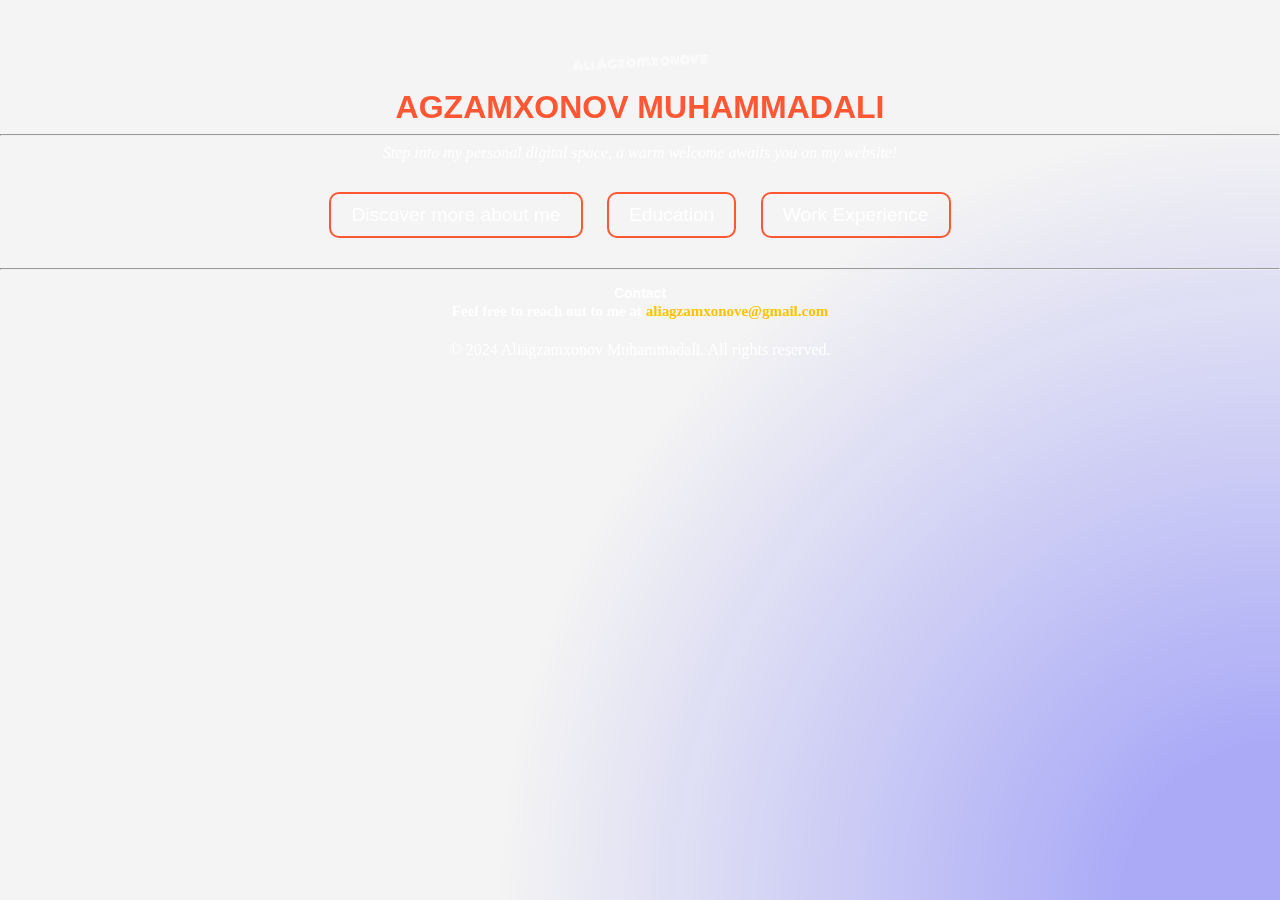
<file: index.html>
<!DOCTYPE html>
<html lang="en">

<head>
    <meta charset="UTF-8">
    <meta name="viewport" content="width=device-width, initial-scale=1.0">
    <link rel="stylesheet" href="./css/style.css">
    <title>Document</title>
</head>

<body>
    <!DOCTYPE html>
    <html lang="en">

    <head>
        <meta charset="UTF-8">
        <meta name="viewport" content="width=device-width, initial-scale=1.0">
        <title>Aliagzam</title>

    </head>

    <body>

        <!-- Анимированный фон с круговой анимацией -->
        <div class="background"></div>

        <header>
            <img src="./images/Picsart_24-01-26_17-03-22-889-1.png" alt="Логотип" class="logo">
            <h1>AGZAMXONOV MUHAMMADALI</h1>
            <hr>
            <p><i>Step into my personal digital space, a warm welcome awaits you on my website!</i></p>
        </header>

        <section>
            <!-- Кнопки -->
            <div class="button-wrapper">
                <a href="./about.html">
                    <button class="btn_in">
                        Discover more about me
                    </button>
                  
                </a>
            </div>
            <div class="button-wrapper">
                <a href="./education.html">
                    <button class="btn_in">
                        Education
                    </button>
                </a>
            </div>
            <div class="button-wrapper">
                <a href="./work.html">
                    <button class="btn_in">
                        Work Experience
                    </button>
                </a>
            </div>
        </section>

        <hr>
        <h3><sub>Contact</sub>
            <p><small>Feel free to reach out to me at <a
                        href="mailto:aliagzamxonove@gmail.com">aliagzamxonove@gmail.com</small></a></p>
        </h3>

        <footer>
            <p>&copy; 2024 Aliagzamxonov Muhammadali. All rights reserved.</p>
        </footer>

    </body>

    </html>
</body>

</html>
</file>
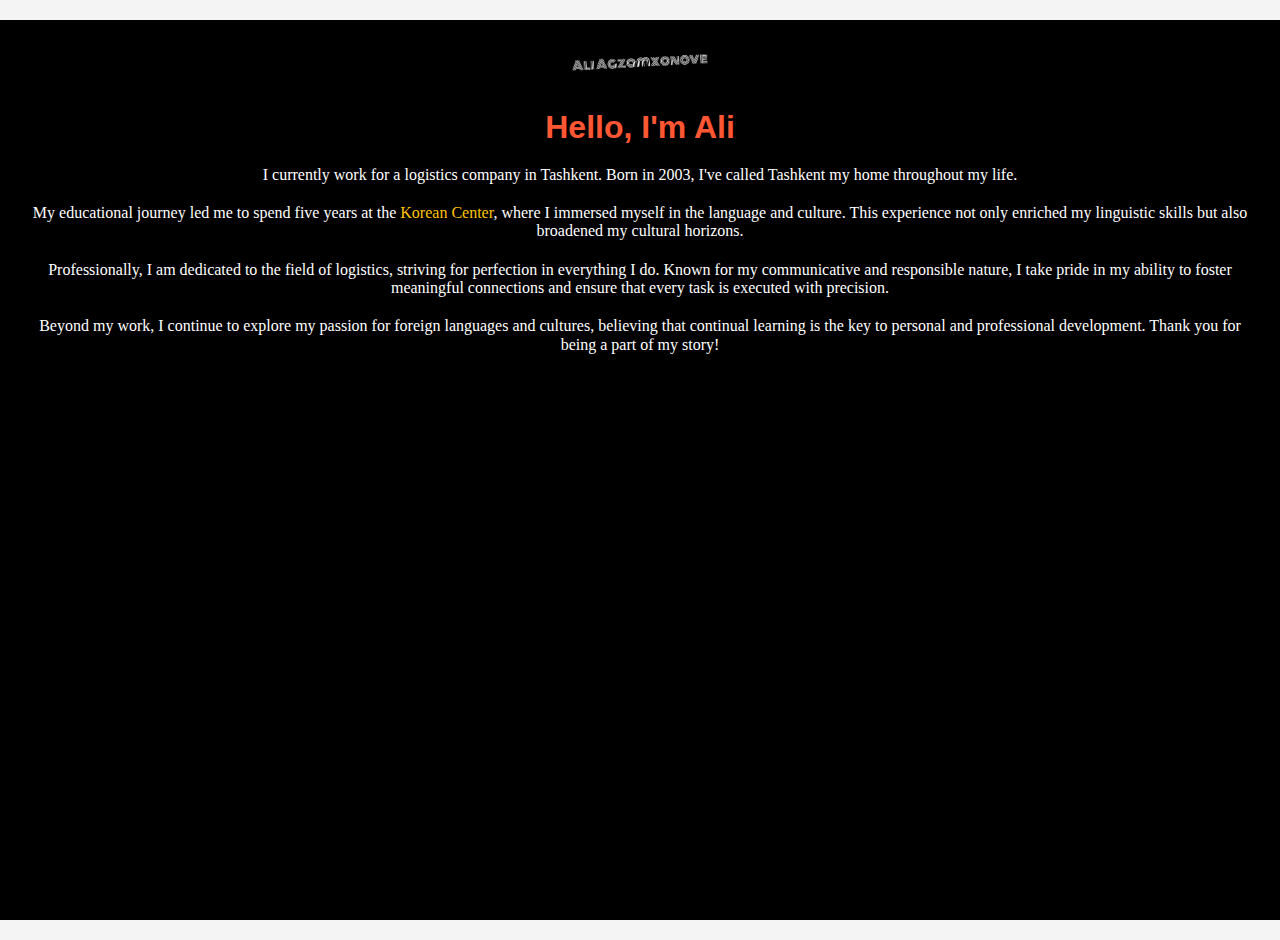
<file: about.html>
<!DOCTYPE html>
<html lang="en">

<head>
    <meta charset="UTF-8">
    <meta name="viewport" content="width=device-width, initial-scale=1.0">
    <link rel="stylesheet" href="./css/style.css">
    <title>Document</title>
</head>

<body>
    <section class="about_section">
        <div class="about_container">
            <img src="./images/Picsart_24-01-26_17-03-22-889-1.png" alt="Логотип" class="logo">
    
            <div class="content">
                <h2>Hello, I'm Ali</h2>
                <p>I currently work for a logistics company in Tashkent. Born in 2003, I've called Tashkent my home
                    throughout
                    my life.</p>
                <p>My educational journey led me to spend five years at the <a href="https://www.tashkec.uz/"
                        target="_blank" title="Korean Education Center in Tashkent">Korean Center</a>, where I immersed
                    myself in the language
                    and culture. This experience not only enriched my linguistic skills but also broadened my cultural
                    horizons.
                </p>
                <p>Professionally, I am dedicated to the field of logistics, striving for perfection in everything I do.
                    Known
                    for my communicative and responsible nature, I take pride in my ability to foster meaningful connections
                    and
                    ensure that every task is executed with precision.</p>
                <p>Beyond my work, I continue to explore my passion for foreign languages and cultures, believing that
                    continual
                    learning is the key to personal and professional development. Thank you for being a part of my story!
                </p>
            </div>
        </div>  
    </section>
    
</body>

</html>
</file>
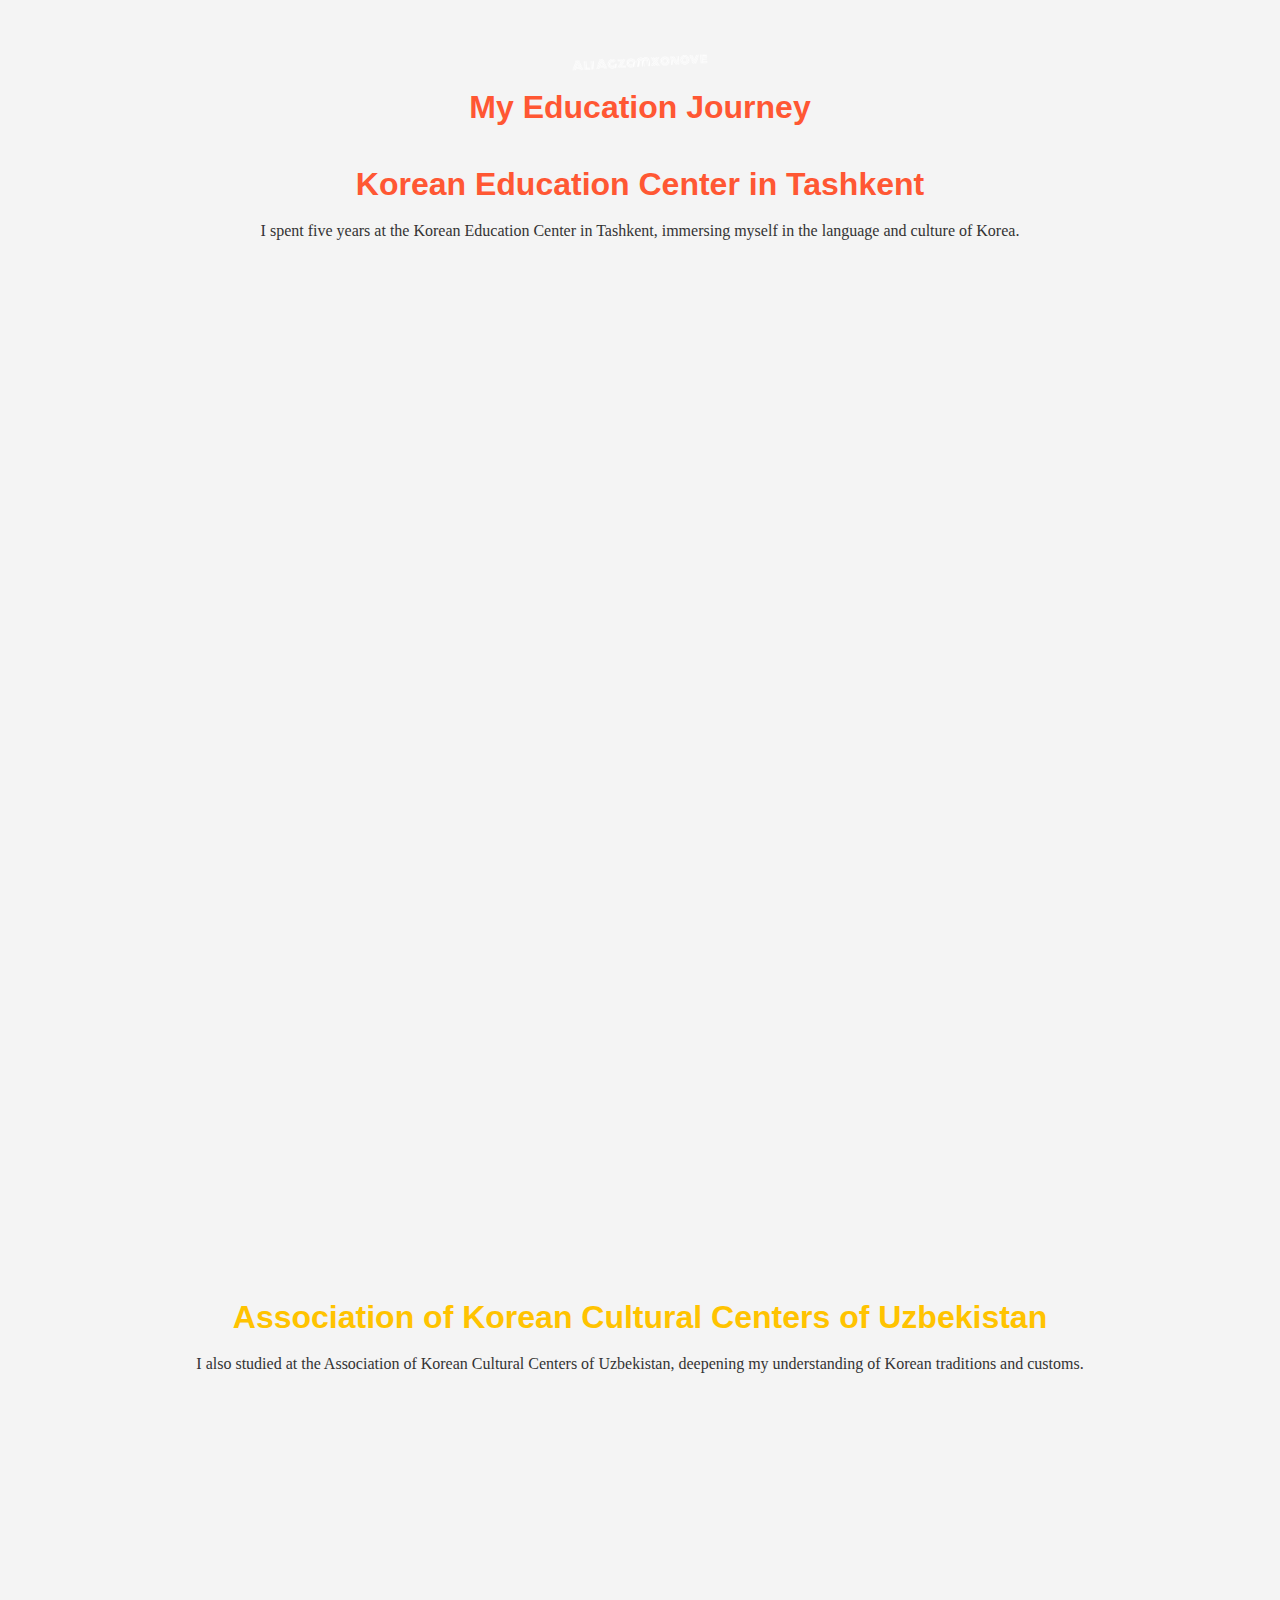
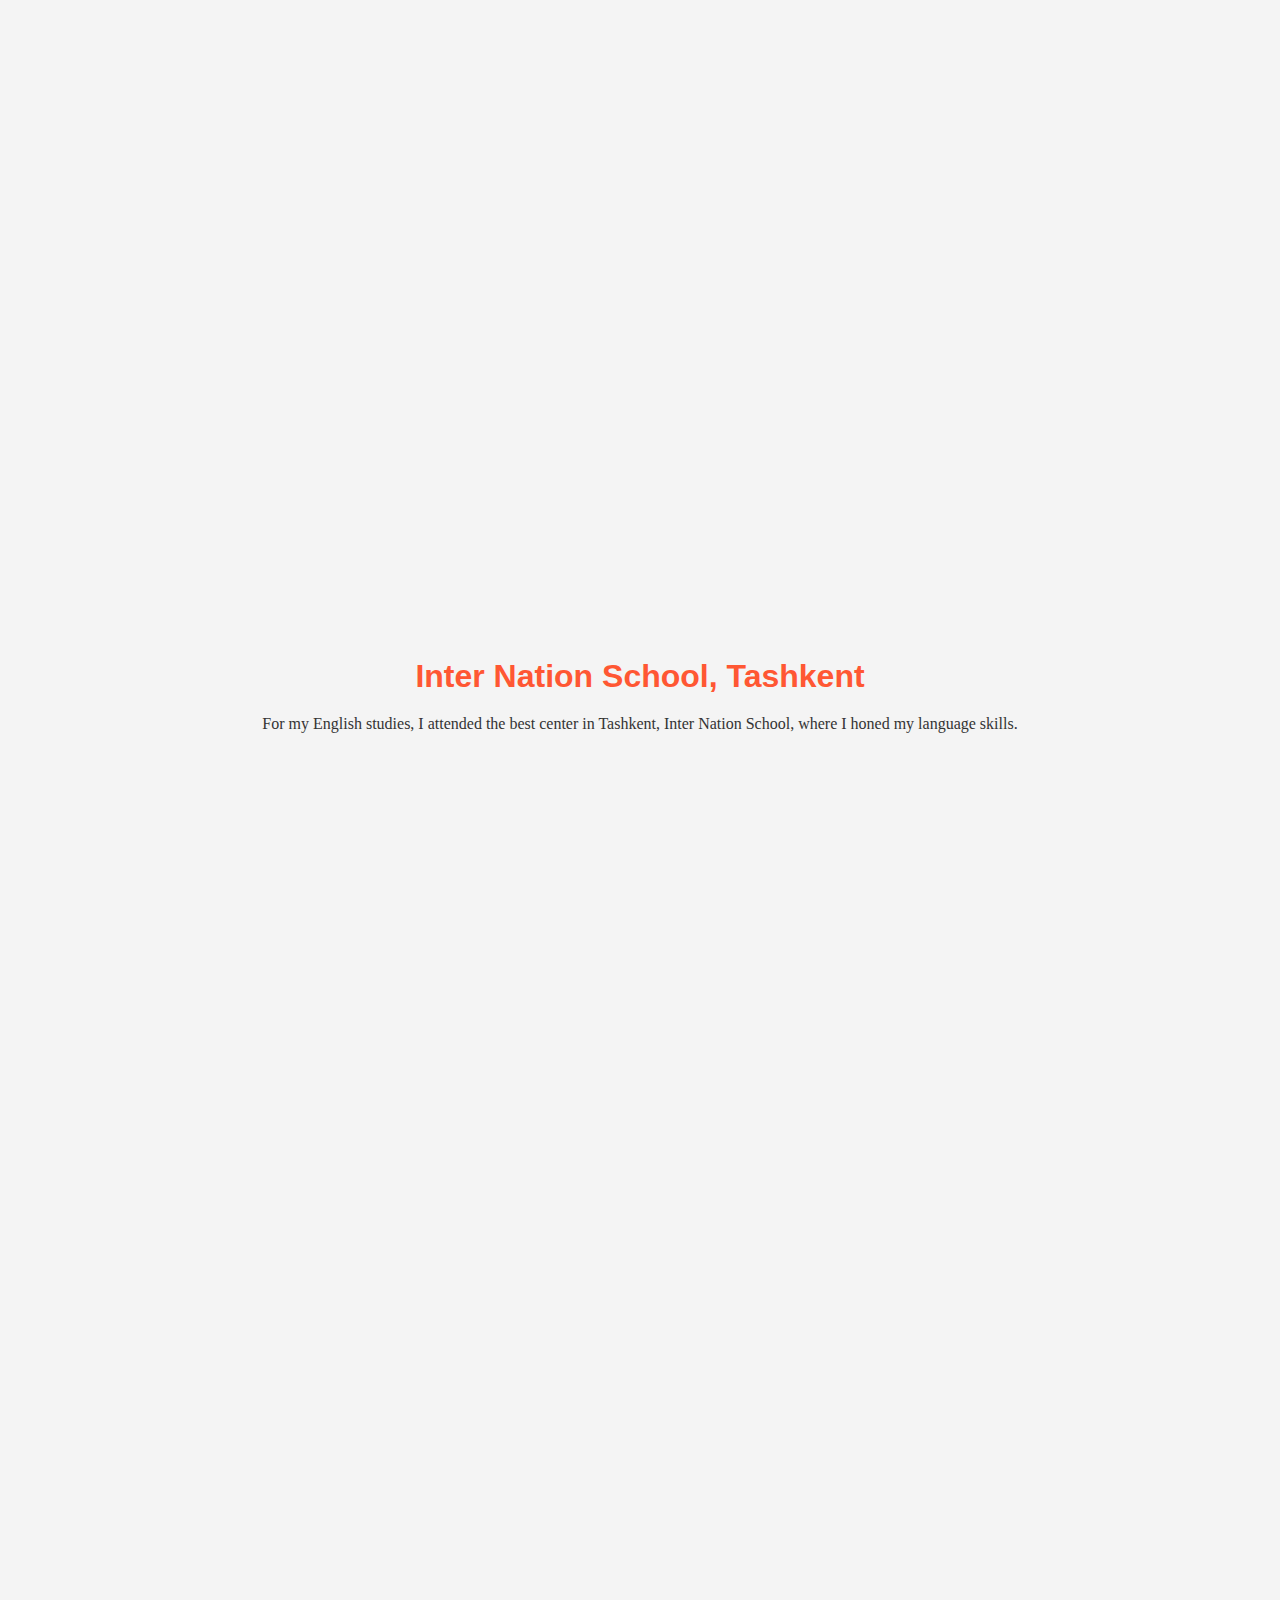
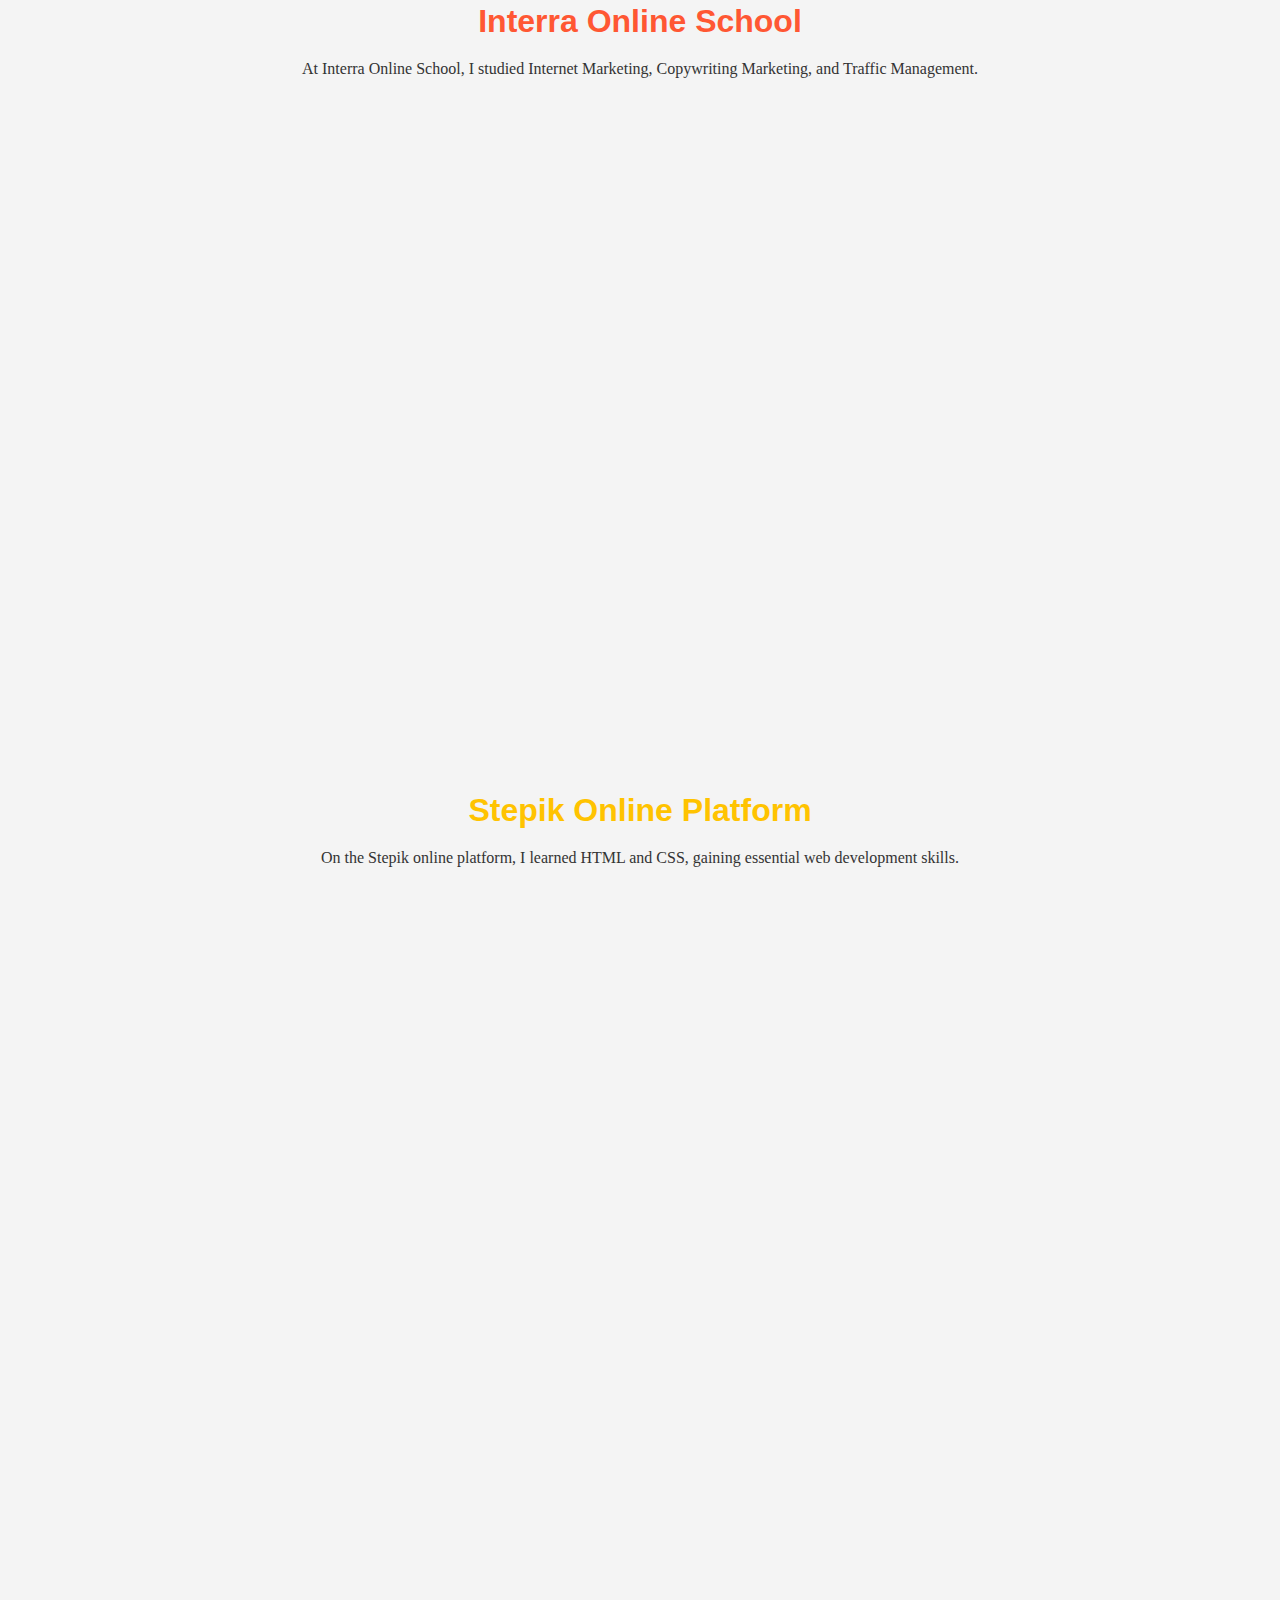
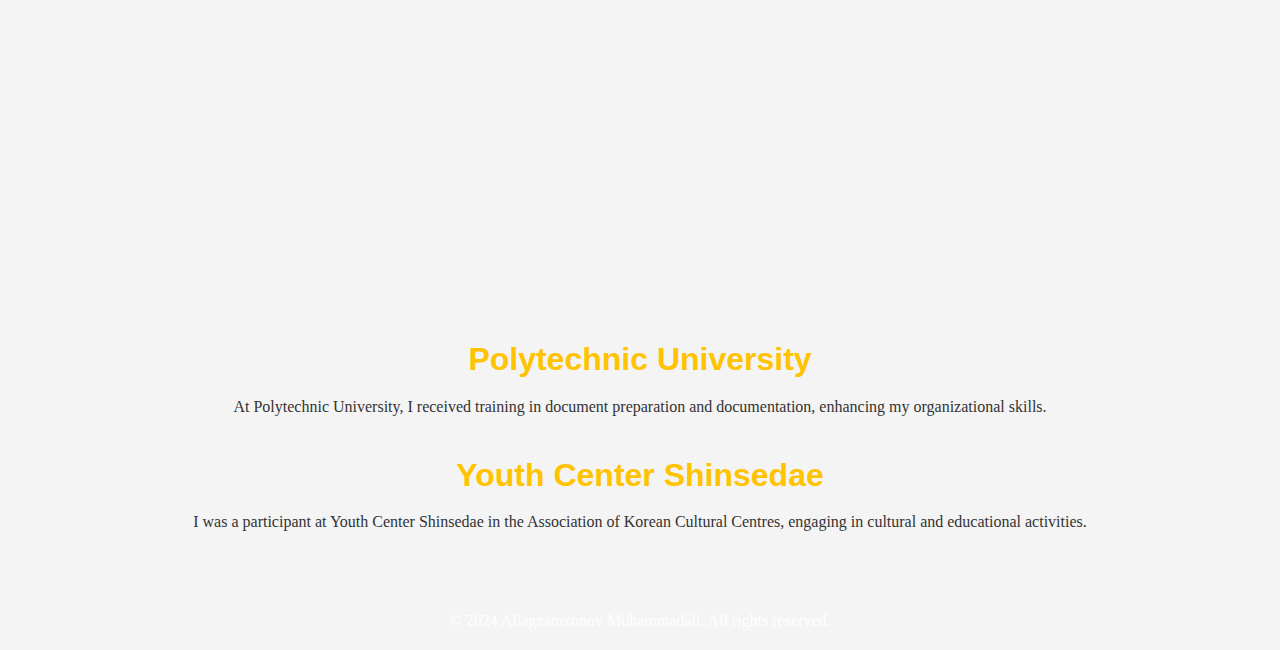
<file: education.html>
<!DOCTYPE html>
<html lang="en">

<head>
    <meta charset="UTF-8">
    <meta name="viewport" content="width=device-width, initial-scale=1.0">
    <link rel="stylesheet" href="./css/style.css">
    <title>Education</title>
</head>

<body>

    <header>
        <img src="./images/Picsart_24-01-26_17-03-22-889-1.png" alt="Логотип" class="logo">
        <h1>My Education Journey</h1>
    </header>

    <div class="content">

        <div class="education-item">
            <h2><a href="https://tashkec.uz/" target="_blank">Korean Education Center in Tashkent</a></h2>
            <p>I spent five years at the Korean Education Center in Tashkent, immersing myself in the language and
                culture of Korea.</p>
            <div class="photos">
                <img src="./images/IMG_20240526_094129_382.jpg" alt="Korean Center Photo 1">
                <img src="./images/IMG_20240526_094106_549.jpg" alt="Korean Center Photo 2">
            </div>
        </div>

        <div class="education-item">
            <h2>Association of Korean Cultural Centers of Uzbekistan</h2>
            <p>I also studied at the Association of Korean Cultural Centers of Uzbekistan, deepening my understanding of
                Korean traditions and customs.</p>
            <div class="photos">
                <img src="./images/IMG_20240526_094526_283.jpg" alt="Association Culture Photo 1">
            </div>
        </div>

        <div class="education-item">
            <h2><a href="https://inter-nation.uz/" target="_blank">Inter Nation School, Tashkent</a></h2>
            <p>For my English studies, I attended the best center in Tashkent, Inter Nation School, where I honed my
                language skills.</p>
            <div class="photos">
                <img src="./images/tab-img-1.webp" alt="Inter Nation School Photo 1">
                <img src="./images/IMG_20220930_202615.jpg" alt="Inter Nation School Photo 2">
            </div>
        </div>

        <div class="education-item">
            <h2><a href="https://www.interra.bz/" target="_blank">Interra Online School</a></h2>
            <p>At Interra Online School, I studied Internet Marketing, Copywriting Marketing, and Traffic Management.
            </p>
            <div class="photos">
                <img src="./images/IMG_20240526_095334_684.jpg" alt="Interra Online School Photo 1">
            </div>
        </div>

        <div class="education-item">
            <h2>Stepik Online Platform</h2>
            <p>On the Stepik online platform, I learned HTML and CSS, gaining essential web development skills.</p>
            <div class="photos">
                <img src="./images/stepik_logotype_square_white.png" alt="Stepik Photo 1">
            </div>
        </div>

        <div class="education-item">
            <h2>Polytechnic University</h2>
            <p>At Polytechnic University, I received training in document preparation and documentation, enhancing my
                organizational skills.</p>

        </div>

        <div class="education-item">
            <h2>Youth Center Shinsedae</h2>
            <p>I was a participant at Youth Center Shinsedae in the Association of Korean Cultural Centres, engaging in
                cultural and educational activities.</p>

        </div>

    </div>

    <footer>
        <p>&copy; 2024 Aliagzamxonov Muhammadali. All rights reserved.</p>
    </footer>

</body>

</html>
</file>
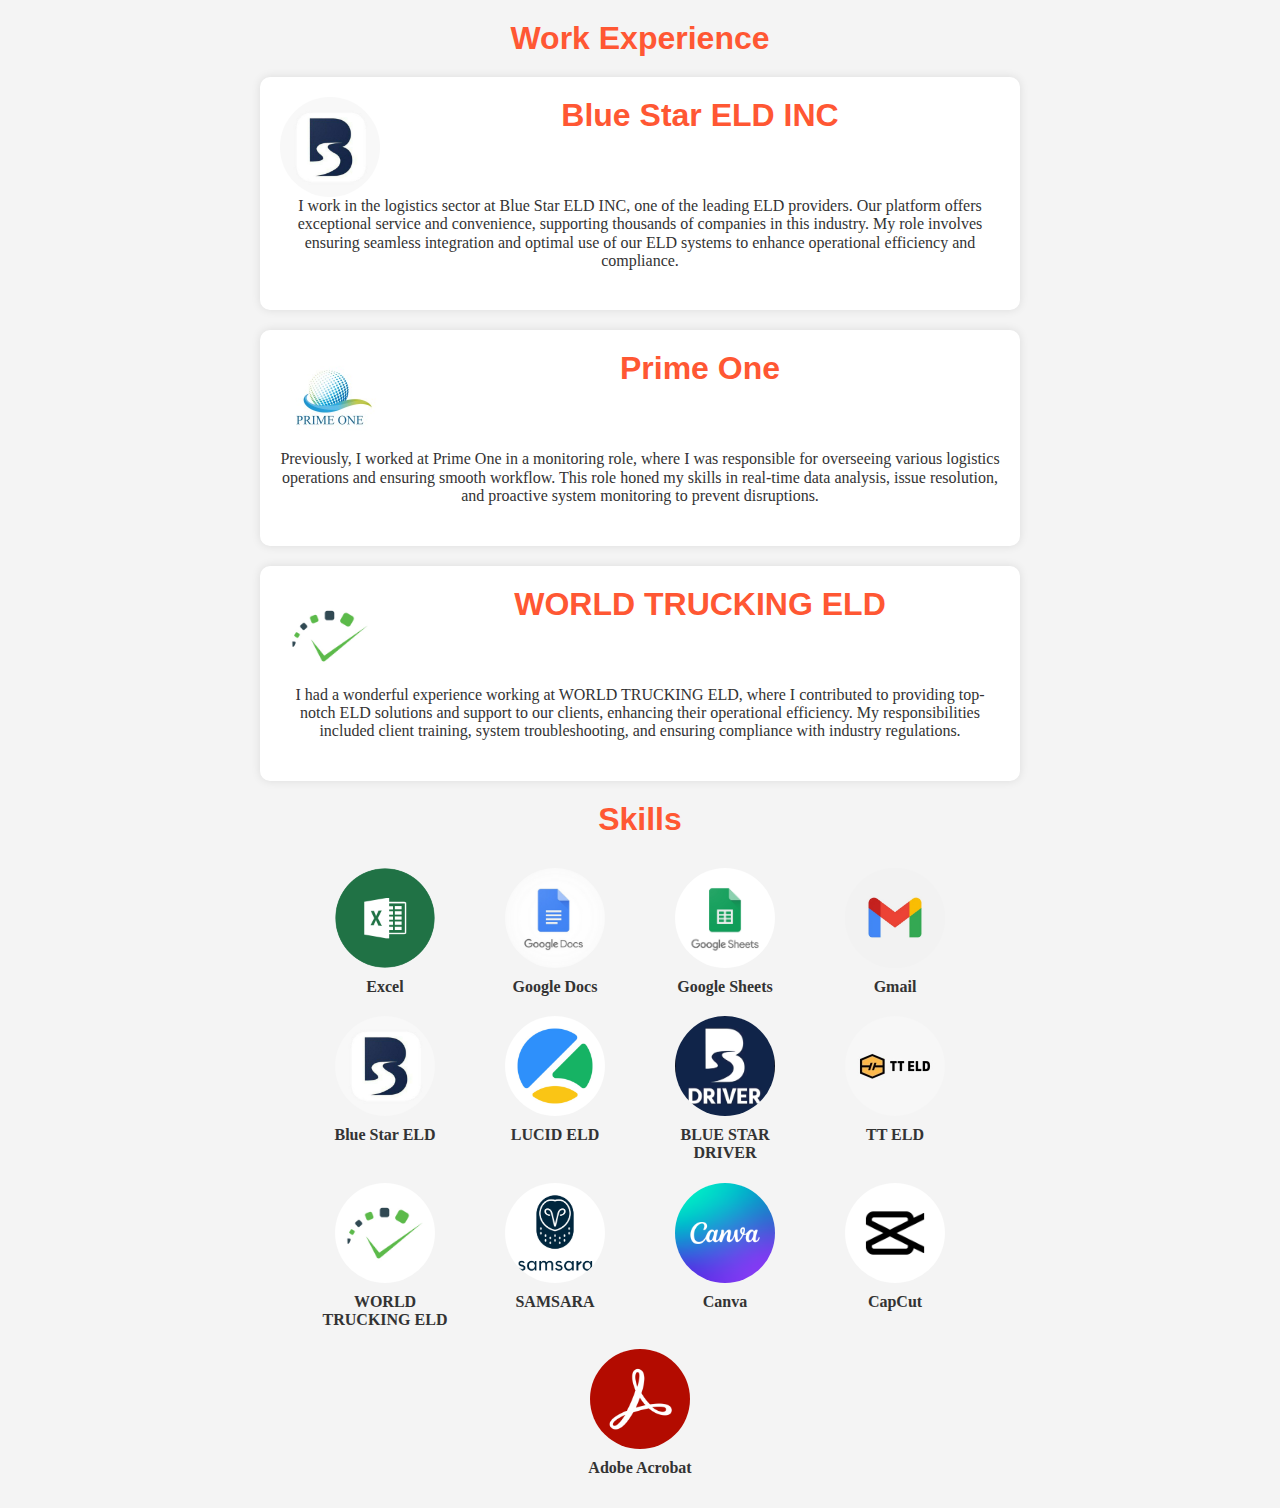
<file: work.html>
<!DOCTYPE html>
<html lang="en">
<head>
    <meta charset="UTF-8">
    <meta name="viewport" content="width=device-width, initial-scale=1.0">
    <title>Work Experience and Skills</title>
    <link rel="stylesheet" href="./css/style.css">
</head>
<body>

    <div class="container">
        <h1>Work Experience</h1>

        <div class="experience" onclick="window.location.href='https://bluestareld.com/'" style="cursor:pointer;">
            <img src="./images/IMG_20240526_122617_726.jpg" alt="Blue Star ELD INC">
            <h2>Blue Star ELD INC</h2>
            <p>
                I work in the logistics sector at Blue Star ELD INC, one of the leading ELD providers. Our platform offers exceptional service and convenience, supporting thousands of companies in this industry. My role involves ensuring seamless integration and optimal use of our ELD systems to enhance operational efficiency and compliance.
            </p>
        </div>

        <div class="experience" onclick="window.location.href='https://callprimeone.com/'" style="cursor:pointer;">
           <img src="./images/call_prime_one_logo.jpeg" alt="call_prime_one_logo">
            <h2>Prime One</h2>
            <p>
                Previously, I worked at Prime One in a monitoring role, where I was responsible for overseeing various logistics operations and ensuring smooth workflow. This role honed my skills in real-time data analysis, issue resolution, and proactive system monitoring to prevent disruptions.
            </p>
        </div>

        <div class="experience" onclick="window.location.href='https://www.worldtruckingeld.com/'" style="cursor:pointer;">
            <img src="./images/512x512bb.jpg" alt="WORLD TRUCKING ELD">
            <h2>WORLD TRUCKING ELD</h2>
            <p>
                I had a wonderful experience working at WORLD TRUCKING ELD, where I contributed to providing top-notch ELD solutions and support to our clients, enhancing their operational efficiency. My responsibilities included client training, system troubleshooting, and ensuring compliance with industry regulations.
            </p>
        </div>

        <h1>Skills</h1>

        <div class="skills">
            <div class="skill">
                <img src="./images/6577ba52ca4c394d886459fe_excel.png" alt="Excel">
                <p>Excel</p>
            </div>
            <div class="skill">
                <img src="./images/1200_68-sixteen_nine.jpg" alt="Google Docs">
                <p>Google Docs</p>
            </div>
            <div class="skill">
                <img src="./images/google-sheets-blog-banner.png" alt="Google Sheets">
                <p>Google Sheets</p>
            </div>
            <div class="skill">
                <img src="./images/Gmail.jpg" alt="Gmail">
                <p>Gmail</p>
            </div>
            <div class="skill">
                <img src="./images/IMG_20240526_122617_726.jpg" alt="Blue Star ELD">
                <p>Blue Star ELD</p>
            </div>
            <div class="skill">
                <img src="./images/IMG_20240526_132108_202.jpg" alt="LUCID ELD">
                <p>LUCID ELD</p>
            </div>
            <div class="skill">
                <img src="./images/Screenshot_2024-05-26-13-22-24-115_com.android.vending-edit.jpg" alt="BLUE STAR DRIVER">
                <p>BLUE STAR DRIVER</p>
            </div>
            <div class="skill">
                <img src="./images/tt_eld_logo.jpeg" alt="TT ELD">
                <p>TT ELD</p>
            </div>
            <div class="skill">
                <img src="./images/512x512bb.jpg" alt="WORLD TRUCKING ELD">
                <p>WORLD TRUCKING ELD</p>
            </div>
            <div class="skill">
                <img src="./images/Samsara_Vertical_Logo_Navy.jpg" alt="SAMSARA">
                <p>SAMSARA</p>
            </div>
            <div class="skill">
                <img src="./images/image_canva.png" alt="Canva">
                <p>Canva</p>
            </div>
            <div class="skill">
                <img src="./images/00e02S050x591.v1632757092.png" alt="CapCut">
                <p>CapCut</p>
            </div>
            <div class="skill">
                <img src="./images/image_adobe.png" alt="Adobe Acrobat">
                <p>Adobe Acrobat</p>
            </div>
        </div>
    </div>

</body>
</html>
</file>
<file: css/style.css>
@charset "UTF-8";
/*! normalize.css v8.0.1 | MIT License | github.com/necolas/normalize.css */
/* Document
   ========================================================================== */
/**
 * 1. Correct the line height in all browsers.
 * 2. Prevent adjustments of font size after orientation changes in iOS.
 */
html {
  line-height: 1.15; /* 1 */
  -webkit-text-size-adjust: 100%; /* 2 */
}

/* Sections
   ========================================================================== */
/**
 * Remove the margin in all browsers.
 */
body {
  margin: 0;
}

/**
 * Render the `main` element consistently in IE.
 */
main {
  display: block;
}

/**
 * Correct the font size and margin on `h1` elements within `section` and
 * `article` contexts in Chrome, Firefox, and Safari.
 */
h1 {
  font-size: 2em;
  margin: 0.67em 0;
}

/* Grouping content
   ========================================================================== */
/**
 * 1. Add the correct box sizing in Firefox.
 * 2. Show the overflow in Edge and IE.
 */
hr {
  box-sizing: content-box; /* 1 */
  height: 0; /* 1 */
  overflow: visible; /* 2 */
}

/**
 * 1. Correct the inheritance and scaling of font size in all browsers.
 * 2. Correct the odd `em` font sizing in all browsers.
 */
pre {
  font-family: monospace, monospace; /* 1 */
  font-size: 1em; /* 2 */
}

/* Text-level semantics
   ========================================================================== */
/**
 * Remove the gray background on active links in IE 10.
 */
a {
  background-color: transparent;
}

/**
 * 1. Remove the bottom border in Chrome 57-
 * 2. Add the correct text decoration in Chrome, Edge, IE, Opera, and Safari.
 */
abbr[title] {
  border-bottom: none; /* 1 */
  text-decoration: underline; /* 2 */
  -webkit-text-decoration: underline dotted;
          text-decoration: underline dotted; /* 2 */
}

/**
 * Add the correct font weight in Chrome, Edge, and Safari.
 */
b,
strong {
  font-weight: bolder;
}

/**
 * 1. Correct the inheritance and scaling of font size in all browsers.
 * 2. Correct the odd `em` font sizing in all browsers.
 */
code,
kbd,
samp {
  font-family: monospace, monospace; /* 1 */
  font-size: 1em; /* 2 */
}

/**
 * Add the correct font size in all browsers.
 */
small {
  font-size: 80%;
}

/**
 * Prevent `sub` and `sup` elements from affecting the line height in
 * all browsers.
 */
sub,
sup {
  font-size: 75%;
  line-height: 0;
  position: relative;
  vertical-align: baseline;
}

sub {
  bottom: -0.25em;
}

sup {
  top: -0.5em;
}

/* Embedded content
   ========================================================================== */
/**
 * Remove the border on images inside links in IE 10.
 */
img {
  border-style: none;
}

/* Forms
   ========================================================================== */
/**
 * 1. Change the font styles in all browsers.
 * 2. Remove the margin in Firefox and Safari.
 */
button,
input,
optgroup,
select,
textarea {
  font-family: inherit; /* 1 */
  font-size: 100%; /* 1 */
  line-height: 1.15; /* 1 */
  margin: 0; /* 2 */
}

/**
 * Show the overflow in IE.
 * 1. Show the overflow in Edge.
 */
button,
input { /* 1 */
  overflow: visible;
}

/**
 * Remove the inheritance of text transform in Edge, Firefox, and IE.
 * 1. Remove the inheritance of text transform in Firefox.
 */
button,
select { /* 1 */
  text-transform: none;
}

/**
 * Correct the inability to style clickable types in iOS and Safari.
 */
button,
[type=button],
[type=reset],
[type=submit] {
  -webkit-appearance: button;
}

/**
 * Remove the inner border and padding in Firefox.
 */
button::-moz-focus-inner,
[type=button]::-moz-focus-inner,
[type=reset]::-moz-focus-inner,
[type=submit]::-moz-focus-inner {
  border-style: none;
  padding: 0;
}

/**
 * Restore the focus styles unset by the previous rule.
 */
button:-moz-focusring,
[type=button]:-moz-focusring,
[type=reset]:-moz-focusring,
[type=submit]:-moz-focusring {
  outline: 1px dotted ButtonText;
}

/**
 * Correct the padding in Firefox.
 */
fieldset {
  padding: 0.35em 0.75em 0.625em;
}

/**
 * 1. Correct the text wrapping in Edge and IE.
 * 2. Correct the color inheritance from `fieldset` elements in IE.
 * 3. Remove the padding so developers are not caught out when they zero out
 *    `fieldset` elements in all browsers.
 */
legend {
  box-sizing: border-box; /* 1 */
  color: inherit; /* 2 */
  display: table; /* 1 */
  max-width: 100%; /* 1 */
  padding: 0; /* 3 */
  white-space: normal; /* 1 */
}

/**
 * Add the correct vertical alignment in Chrome, Firefox, and Opera.
 */
progress {
  vertical-align: baseline;
}

/**
 * Remove the default vertical scrollbar in IE 10+.
 */
textarea {
  overflow: auto;
}

/**
 * 1. Add the correct box sizing in IE 10.
 * 2. Remove the padding in IE 10.
 */
[type=checkbox],
[type=radio] {
  box-sizing: border-box; /* 1 */
  padding: 0; /* 2 */
}

/**
 * Correct the cursor style of increment and decrement buttons in Chrome.
 */
[type=number]::-webkit-inner-spin-button,
[type=number]::-webkit-outer-spin-button {
  height: auto;
}

/**
 * 1. Correct the odd appearance in Chrome and Safari.
 * 2. Correct the outline style in Safari.
 */
[type=search] {
  -webkit-appearance: textfield; /* 1 */
  outline-offset: -2px; /* 2 */
}

/**
 * Remove the inner padding in Chrome and Safari on macOS.
 */
[type=search]::-webkit-search-decoration {
  -webkit-appearance: none;
}

/**
 * 1. Correct the inability to style clickable types in iOS and Safari.
 * 2. Change font properties to `inherit` in Safari.
 */
::-webkit-file-upload-button {
  -webkit-appearance: button; /* 1 */
  font: inherit; /* 2 */
}

/* Interactive
   ========================================================================== */
/*
 * Add the correct display in Edge, IE 10+, and Firefox.
 */
details {
  display: block;
}

/*
 * Add the correct display in all browsers.
 */
summary {
  display: list-item;
}

/* Misc
   ========================================================================== */
/**
 * Add the correct display in IE 10+.
 */
template {
  display: none;
}

/**
 * Add the correct display in IE 10.
 */
[hidden] {
  display: none;
}

html {
  scroll-behavior: smooth;
  overflow-x: hidden;
}

*,
*::before,
*::after {
  box-sizing: border-box;
}

body {
  margin: 0;
  padding: 0;
  font-family: sans-serif;
  padding-top: 34px;
  font-size: 16px;
}

.visually-hidden {
  clip: rect(0 0 0 0);
  -webkit-clip-path: inset(50%);
          clip-path: inset(50%);
  height: 1px;
  overflow: hidden;
  position: absolute;
  white-space: nowrap;
  width: 1px;
}

img {
  vertical-align: middle;
}

ul,
ol,
li {
  margin: 0;
  padding: 0;
  list-style-type: none;
}

h1,
h2,
h3,
h4,
h5,
h6 {
  margin: 0;
}

img {
  vertical-align: middle;
}

p {
  font-family: "Lexend Deca";
  margin: 0;
}

/* Стили для анимации кругов на фоне */
body {
  background-color: black;
  overflow: hidden;
}

.background {
  position: fixed;
  top: 0;
  left: 0;
  width: 100%;
  height: 100%;
  z-index: -1;
  pointer-events: none;
  background: radial-gradient(circle, rgba(0, 0, 255, 0.3) 10%, rgba(0, 0, 255, 0.15) 30%, rgba(0, 0, 255, 0) 50%);
  background-size: 200% 200%;
  animation: animateBackground 20s linear infinite;
}

@keyframes animateBackground {
  0% {
    background-position: 0 50%;
  }
  50% {
    background-position: 100% 50%;
  }
  100% {
    background-position: 0 50%;
  }
}
/* Остальные стили */
header {
  text-align: center;
  color: white;
  animation: fadeIn 1s ease-out forwards; /* Анимация появления заголовка */
}

h1 {
  color: #FF5733; /* Красно-оранжевый цвет для h1 */
}

h3 {
  text-align: center;
  color: white;
}

body {
  font-family: "pacifico", sans-serif;
  margin: 0;
  padding: 0;
  color: white;
  overflow-x: hidden;
}

.logo {
  max-width: 150px; /* Максимальная ширина логотипа */
  margin-top: 20px; /* Отступ сверху для логотипа */
}

section {
  text-align: center;
  margin: 20px 0;
  color: #FFFFFF;
  animation: fadeIn 1s ease-out forwards; /* Анимация появления секции */
}

.button-wrapper {
  display: inline-block;
  margin: 10px;
}

button {
  text-align: center;
  padding: 10px 20px;
  font-size: 1.2em;
  background-color: transparent;
  border: 2px solid #FF5733;
  border-radius: 10px;
  color: white;
  cursor: pointer;
  animation: fadeIn 1s ease-out forwards;
  transition: background-color 0.3s ease;
}

button:hover {
  background-color: #FF5733;
}

button:active {
  transform: scale(0.95);
}

footer {
  text-align: center;
  color: #fff;
  animation: fadeIn 1s ease-out forwards;
}

a {
  color: #007BFF;
  text-decoration: none;
}

a:hover {
  text-decoration: underline;
}

@keyframes fadeIn {
  from {
    opacity: 0;
    transform: translateY(20px);
  }
  to {
    opacity: 1;
    transform: translateY(0);
  }
}
.about_container {
  margin: 0;
  padding: 0;
  background-color: black;
  color: white;
  font-family: Arial, sans-serif;
  text-align: center;
  overflow-x: hidden;
  height: 100vh;
}

.logo {
  max-width: 150px;
  /* Максимальная ширина логотипа */
  margin-top: 10px;
  /* Отступ сверху для логотипа */
}

.content {
  padding: 80px 20px 20px;
  /* Добавлен отступ сверху, чтобы контент не перекрывал логотип */
}

h2 {
  color: #FF5733;
  font-size: 2em;
  margin-bottom: 20px;
}

p {
  margin-bottom: 20px;
}

a {
  color: #FFC300;
}

@keyframes animateBackground {
  0% {
    background-color: #00008B;
  }
  /* Темно-синий */
  25% {
    background-color: #8A2BE2;
  }
  /* Сине-фиолетовый */
  50% {
    background-color: #00FF00;
  }
  /* Зеленый */
  75% {
    background-color: #FFD700;
  }
  /* Золотой */
  100% {
    background-color: #00008B;
  }
  /* Темно-синий */
}
body {
  font-family: "pacifico", sans-serif;
  margin: 0;
  padding: 0;
  background-color: black;
  color: white;
  text-align: center;
  overflow-x: hidden;
}

header {
  color: white;
  margin: 20px 0;
  animation: fadeIn 1s ease-out forwards; /* Анимация появления заголовка */
}

h1 {
  color: #FF5733; /* Красно-оранжевый цвет для h1 */
}

.content {
  padding: 20px;
  animation: fadeIn 1s ease-out forwards; /* Анимация появления контента */
}

.education-item {
  margin-bottom: 40px;
}

.education-item h2 {
  color: #FFC300; /* Желтый цвет для заголовков */
}

.education-item p {
  margin: 10px 0;
}

.education-item a {
  color: #FF5733;
  text-decoration: none;
}

.education-item a:hover {
  text-decoration: underline;
}

.photos {
  display: flex;
  justify-content: center;
  flex-wrap: wrap;
}

.photos img {
  max-width: 100%;
  height: auto;
  margin: 10px;
  border-radius: 10px; /* Круглые углы для фотографий */
  border: 2px solid #FF5733; /* Красная рамка */
  opacity: 0; /* Начальное состояние для анимации */
  transform: translateY(20px); /* Начальное состояние для анимации */
  animation: fadeIn 1s ease-out forwards; /* Анимация появления фотографий */
}

.photos img:nth-child(1) {
  animation-delay: 0.5s;
}

.photos img:nth-child(2) {
  animation-delay: 1s;
}

.photos img:nth-child(3) {
  animation-delay: 1.5s;
}

.logo {
  max-width: 150px; /* Максимальная ширина логотипа */
  margin-top: 20px; /* Отступ сверху для логотипа */
}

footer {
  text-align: center;
  color: #fff;
  margin: 20px 0;
  animation: fadeIn 1s ease-out forwards; /* Анимация появления футера */
}

@keyframes fadeIn {
  from {
    opacity: 0;
    transform: translateY(20px);
  }
  to {
    opacity: 1;
    transform: translateY(0);
  }
}
body {
  font-family: "Arial", sans-serif;
  background-color: #f4f4f4;
  color: #333;
  margin: 0;
  padding: 0;
}

.container {
  max-width: 800px;
  margin: 0 auto;
  padding: 20px;
}

h1 {
  text-align: center;
  color: #FF5733; /* Красно-оранжевый цвет */
}

.experience {
  background: white;
  padding: 20px;
  margin: 20px 0;
  border-radius: 10px;
  box-shadow: 0 0 10px rgba(0, 0, 0, 0.1);
  overflow: hidden;
}

.experience img {
  width: 100px;
  float: left;
  margin-right: 20px;
  border-radius: 50%;
}

.experience h2 {
  margin-top: 0;
}

.experience p {
  clear: both;
}

.skills {
  display: flex;
  flex-wrap: wrap;
  justify-content: center;
  margin-top: 20px;
}

.skill {
  width: 150px;
  text-align: center;
  margin: 10px;
}

.skill img {
  width: 100px;
  height: 100px;
  border-radius: 50%;
  margin-bottom: 10px;
}

.skill p {
  font-size: 16px;
  font-weight: bold;
  margin: 0;
}/*# sourceMappingURL=style.css.map */
</file>
